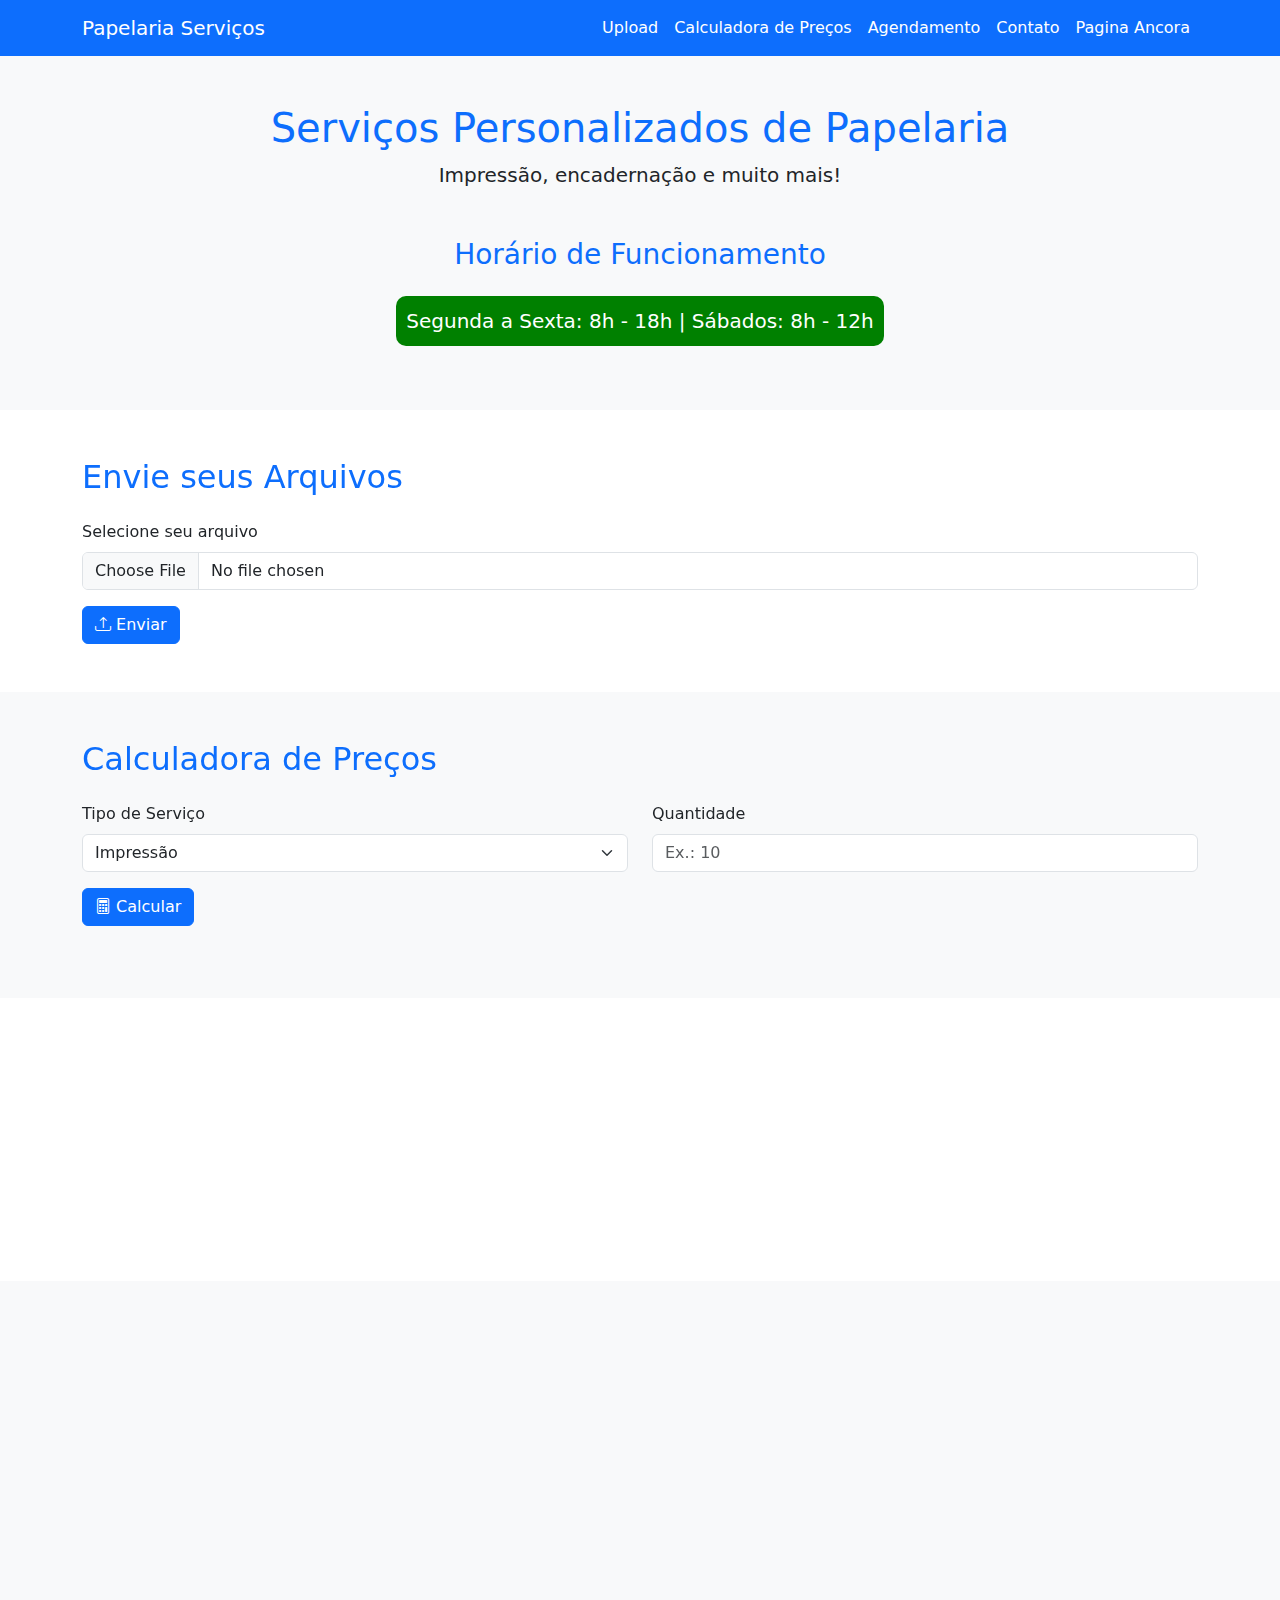
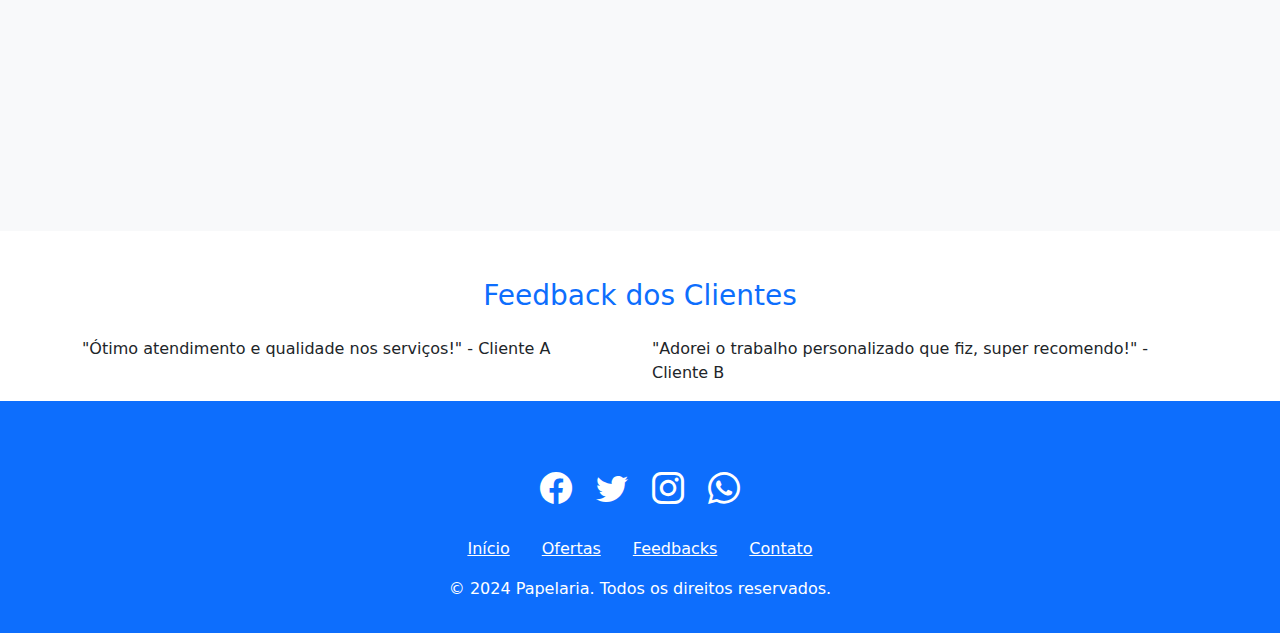
<file: Serviços-Personalizados/index.html>
<!DOCTYPE html>
<html lang="en">

<head>
    <meta charset="UTF-8">
    <meta name="viewport" content="width=device-width, initial-scale=1.0">
    <title>Serviços Personalizados</title>
    <!-- Bootstrap CSS -->
    <link href="https://cdn.jsdelivr.net/npm/bootstrap@5.3.1/dist/css/bootstrap.min.css" rel="stylesheet">
    <!-- AOS Animations -->
    <link href="https://unpkg.com/aos@2.3.4/dist/aos.css" rel="stylesheet">
    <!-- Bootstrap Icons -->
    <link href="https://cdn.jsdelivr.net/npm/bootstrap-icons/font/bootstrap-icons.css" rel="stylesheet">
    <!-- Custom CSS -->
    <link rel="stylesheet" href="styles.css">
</head>

<body onload="verificarHorario()">
    <!-- Navbar -->
    <nav class="navbar navbar-expand-lg navbar-light bg-primary">
        <div class="container">
            <a class="navbar-brand text-white" href="#">Papelaria Serviços</a>
            <button class="navbar-toggler" type="button" data-bs-toggle="collapse" data-bs-target="#navbarNav">
                <span class="navbar-toggler-icon"></span>
            </button>
            <div class="collapse navbar-collapse" id="navbarNav">
                <ul class="navbar-nav ms-auto">
                    <li class="nav-item"><a class="nav-link text-white" href="#upload">Upload</a></li>
                    <li class="nav-item"><a class="nav-link text-white" href="#prices">Calculadora de Preços</a></li>
                    <li class="nav-item"><a class="nav-link text-white" href="#schedule">Agendamento</a></li>
                    <li class="nav-item"><a class="nav-link text-white" href="#contact">Contato</a></li>
                    <li class="nav-item"><a class="nav-link text-white" href="../index.html">Pagina Ancora</a></li>
                </ul>
            </div>
        </div>
    </nav>

    <!-- Banner -->
    <header class="bg-light text-center py-5" data-aos="fade-up">
        <div class="container">
            <h1 class="text-primary">Serviços Personalizados de Papelaria</h1>
            <p class="lead">Impressão, encadernação e muito mais!</p>
        </div>
        <!-- Horário de Funcionamento -->
        <div class="container mt-5 " onload="verificarHorario()">
            <h3 class="text-primary mb-4">Horário de Funcionamento</h3>
            <p id="horario" class="lead"> Segunda a Sexta: 8h - 18h | Sábados: 8h - 12h</p>
        </div>  
    </header>

    <!-- Upload de Arquivos -->
    <section id="upload" class="py-5 bg-white">
        <div class="container" data-aos="fade-right">
            <h2 class="text-primary mb-4">Envie seus Arquivos</h2>
            <form id="uploadForm">
                <div class="mb-3">
                    <label for="fileUpload" class="form-label">Selecione seu arquivo</label>
                    <input type="file" class="form-control" id="fileUpload" required>
                </div>
                <button type="submit" class="btn btn-primary"><i class="bi bi-upload"></i> Enviar</button>
            </form>
        </div>
    </section>

    <!-- Calculadora de Preços -->
    <section id="prices" class="py-5 bg-light">
        <div class="container" data-aos="fade-left">
            <h2 class="text-primary mb-4">Calculadora de Preços</h2>
            <form id="priceCalculator">
                <div class="row mb-3">
                    <div class="col-md-6">
                        <label for="serviceType" class="form-label">Tipo de Serviço</label>
                        <select class="form-select" id="serviceType">
                            <option value="print">Impressão</option>
                            <option value="binding">Encadernação</option>
                        </select>
                    </div>
                    <div class="col-md-6">
                        <label for="quantity" class="form-label">Quantidade</label>
                        <input type="number" class="form-control" id="quantity" placeholder="Ex.: 10" required>
                    </div>
                </div>
                <button type="button" class="btn btn-primary" id="calculatePrice"><i class="bi bi-calculator"></i> Calcular</button>
            </form>
            <div id="priceResult" class="mt-4 text-success"></div>
        </div>
    </section>

    <!-- Agendamento -->
    <section id="schedule" class="py-5 bg-white">
        <div class="container" data-aos="fade-up">
            <h2 class="text-primary mb-4">Agende sua Retirada ou Entrega</h2>
            <form id="scheduleForm">
                <div class="row mb-3">
                    <div class="col-md-6">
                        <label for="date" class="form-label">Data</label>
                        <input type="date" class="form-control" id="date" required>
                    </div>
                    <div class="col-md-6">
                        <label for="time" class="form-label">Hora</label>
                        <input type="time" class="form-control" id="time" required>
                    </div>
                </div>
                <button type="submit" class="btn btn-primary"><i class="bi bi-calendar-check"></i> Agendar</button>
            </form>
        </div>
    </section>

    <!-- Contato -->
    <section id="contact" class="py-5 bg-light">
        <div class="container" data-aos="fade-up">
            <div class="row">
                <!-- Formulário de Contato -->
                <div class="col-md-6">
                    <h2 class="text-primary mb-4">Fale Conosco</h2>
                    <form id="contactForm">
                        <div class="mb-3">
                            <label for="name" class="form-label">Nome</label>
                            <input type="text" class="form-control" id="name" required>
                        </div>
                        <div class="mb-3">
                            <label for="email" class="form-label">E-mail</label>
                            <input type="email" class="form-control" id="email" required>
                        </div>
                        <div class="mb-3">
                            <label for="message" class="form-label">Mensagem</label>
                            <textarea class="form-control" id="message" rows="5" required></textarea>
                        </div>
                        <button type="submit" class="btn btn-primary"><i class="bi bi-envelope"></i> Enviar</button>
                    </form>
                </div>

                <!-- Mapa de Localização -->
                <div class="col-md-6">
                    <h3 class="text-primary mb-4">Nosso Local</h3>
                    <iframe 
                        src="https://www.google.com/maps/embed/v1/place?key=YOUR_GOOGLE_MAPS_API_KEY&q=Rua+Exemplo,+São+Paulo"
                        width="100%" height="80%" style="border:0;" allowfullscreen="" loading="lazy"></iframe>
                </div>
            </div>
        </div>
    </section>


    <!-- Seção de Feedbacks -->
    <div class="container mt-5">
        <h3 class="text-primary mb-4 text-center" >Feedback dos Clientes</h3>
        <div class="row">
        <div class="col-md-6">
            <p>"Ótimo atendimento e qualidade nos serviços!" - Cliente A</p>
        </div>
        <div class="col-md-6">
            <p>"Adorei o trabalho personalizado que fiz, super recomendo!" - Cliente B</p>
        </div>
        </div>
    </div>

    <!-- Rodapé -->
    <footer class="bg-primary text-white py-3">
        <!-- Redes Sociais -->
        <div class="container mt-5">
            <div class="social-icons">
                <a href="#" target="_blank"><i class="bi bi-facebook" style="font-size: 2rem;"></i></a>
                <a href="#" target="_blank"><i class="bi bi-twitter" style="font-size: 2rem;"></i></a>
                <a href="#" target="_blank"><i class="bi bi-instagram" style="font-size: 2rem;"></i></a>
                <a href="#" target="_blank"><i class="bi bi-whatsapp" style="font-size: 2rem;"></i></a>
            </div>
        </div>
        <div class="container text-center">
            <ul class="list-unstyled d-flex justify-content-center mb-3">
                <li class="mx-3"><a class="text-white" href="#home">Início</a></li>
                <li class="mx-3"><a class="text-white" href="#offers">Ofertas</a></li>
                <li class="mx-3"><a class="text-white" href="#feedbacks">Feedbacks</a></li>
                <li class="mx-3"><a class="text-white" href="#contact">Contato</a></li>
            </ul>
            <p>© 2024 Papelaria. Todos os direitos reservados.</p>
        </div>
    </footer>


    <!-- Scripts -->
    <script src="https://cdn.jsdelivr.net/npm/bootstrap@5.3.1/dist/js/bootstrap.bundle.min.js"></script>
    <script src="https://unpkg.com/aos@2.3.4/dist/aos.js"></script>
    <script src="scripts.js"></script>
</body>

</html>
</file>
<file: Serviços-Personalizados/styles.css>
.fixed-button {
    position: fixed;
    bottom: 20px;
    right: 20px;
    display: none;
    background-color: #007bff;
    color: white;
    border-radius: 50%;
    width: 50px;
    height: 50px;
    display: flex;
    align-items: center;
    justify-content: center;
    box-shadow: 0 4px 8px rgba(0, 0, 0, 0.2);
    cursor: pointer;
    z-index: 1000;
}

.fixed-button:hover {
    background-color: #0056b3;
}

#backToTop i,
#whatsappButton i {
    font-size: 20px;
}

footer .social-icons {
    display: flex;
    justify-content: center; /* Centraliza horizontalmente */
    gap: 1.5rem; /* Espaçamento entre os ícones */
    margin-bottom: 1.5rem; /* Espaçamento inferior */
}

footer a i {
    color: white; /* Define a cor dos ícones como branca */
    transition: color 0.3s ease; /* Adiciona uma transição suave */
}

footer a i:hover {
    color: #ccc; /* Altera a cor ao passar o mouse */
}

#horario{
    display: inline-block;
    padding: 5px 10px;
    border-radius: 5px;
    font-size: 1.25rem;
}
</file>
